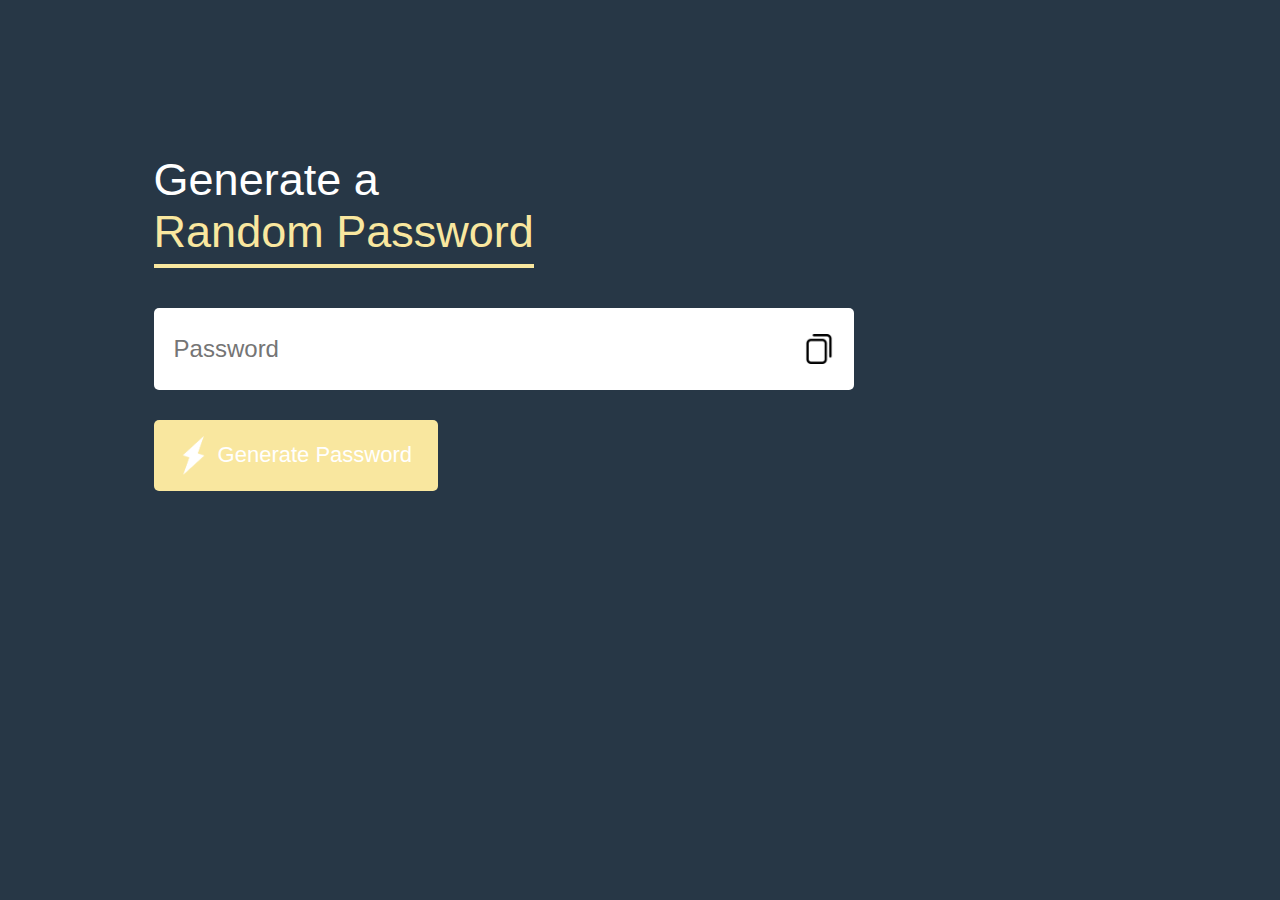
<file: passwordgenerator/index.html>
<!DOCTYPE html>
<html lang="en">
<head>
    <meta charset="UTF-8">
    <meta name="viewport" content="width=device-width, initial-scale=1.0">
    <title>Password Generator</title>
    <link rel="stylesheet" href="style.css">
</head>
<body>
<div class="container">
    <h1>Generate a<br><span>Random Password</span></h1>
    <div class="display">
        <input type="text" id="password" placeholder="Password">
        <img src="images/copy.jpg">
    </div>
    <button onclick="createPassword()"><img src="images/generate.png"> Generate Password</button>
</div>

<!-- <script>
    const passwordBox = document.getElementById("password");
    const length = 12;
    
    const upperCase = "ABCDEFGHIJKLMNOPQRSTUVWXYZ";
    const loweCase = "abcdefghijklmnopqrstuvwxyz";
    const numbers = "0123456789"
    const symbols = "!@#$%^&*()_+{}|/-=\[]";
    
    const allChars = upperCase + loweCase + symbols + numbers;
    
    function createPassword(){
        let password = "";
        password += upperCase[Math.floor(Math.random() * upperCase.length)];
        password += lowerCase[Math.floor(Math.random() * lowerCase.length)];
        password += symbols[Math.floor(Math.random() * symbols.length)];
        password += numbers[Math.floor(Math.random() * numbers.length)];
    
        while(length > password.length){
            password += allChars[Math.floor(Math.random() * allChars.length)]
        }
        passwordBox.value = password;
    }
    
    </script>
     -->

<script src="script.js"></script>
</body>
</html>
</file>
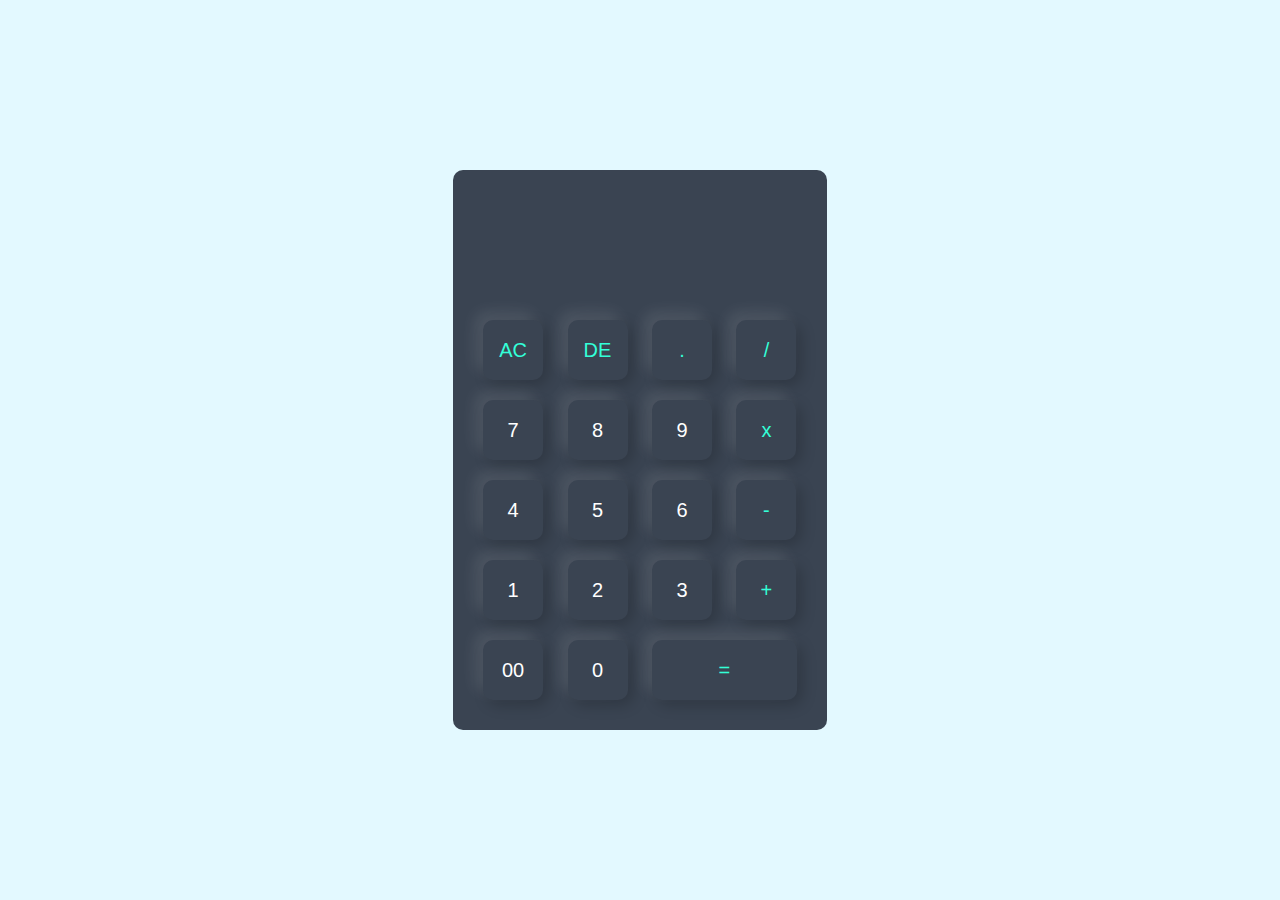
<file: simple calculator/index.html>
<!DOCTYPE html>
<html lang="en">
<head>
    <meta charset="UTF-8">
    <meta name="viewport" content="width=device-width, initial-scale=1.0">
    <title>Calculator</title>
    <link rel="stylesheet" href="style.css">
</head>
<body>
    <div class="container">
        <div class="calculator">
            <form>
                <div class="display">
                    <input type="text", name="display">
                </div>
                <div>
                    <input type="button" value="AC" onclick="display.value = '' " class="operator">
                    <input type="button" value="DE" onclick="display.value = display.value.toString().slice(0,-1)" class="operator">
                    <input type="button" value="." onclick="display.value += '.' " class="operator">
                    <input type="button" value="/" onclick="display.value += '/' " class="operator">
                </div>
                <div>
                    <input type="button" value="7" onclick="display.value += '7' ">
                    <input type="button" value="8" onclick="display.value += '8' ">
                    <input type="button" value="9" onclick="display.value += '9' ">
                    <input type="button" value="x" onclick="display.value += '*' " class="operator">
                </div>
                <div>
                    <input type="button" value="4" onclick="display.value += '4' ">
                    <input type="button" value="5" onclick="display.value += '5' ">
                    <input type="button" value="6" onclick="display.value += '6' ">
                    <input type="button" value="-" onclick="display.value += '-' " class="operator">
                </div>
                <div>
                    <input type="button" value="1" onclick="display.value += '1' ">
                    <input type="button" value="2" onclick="display.value += '2' ">
                    <input type="button" value="3" onclick="display.value += '3' ">
                    <input type="button" value="+" onclick="display.value += '+' " class="operator">
                </div>
                <div>
                    <input type="button" value="00" onclick="display.value += '00' ">
                    <input type="button" value="0" onclick="display.value += '0' ">
                    <input type="button" value="=" onclick="display.value = eval(display.value)" class="equal operator">
                </div>
            </form>
        </div>
    </div>
    
</body>
</html>
</file>
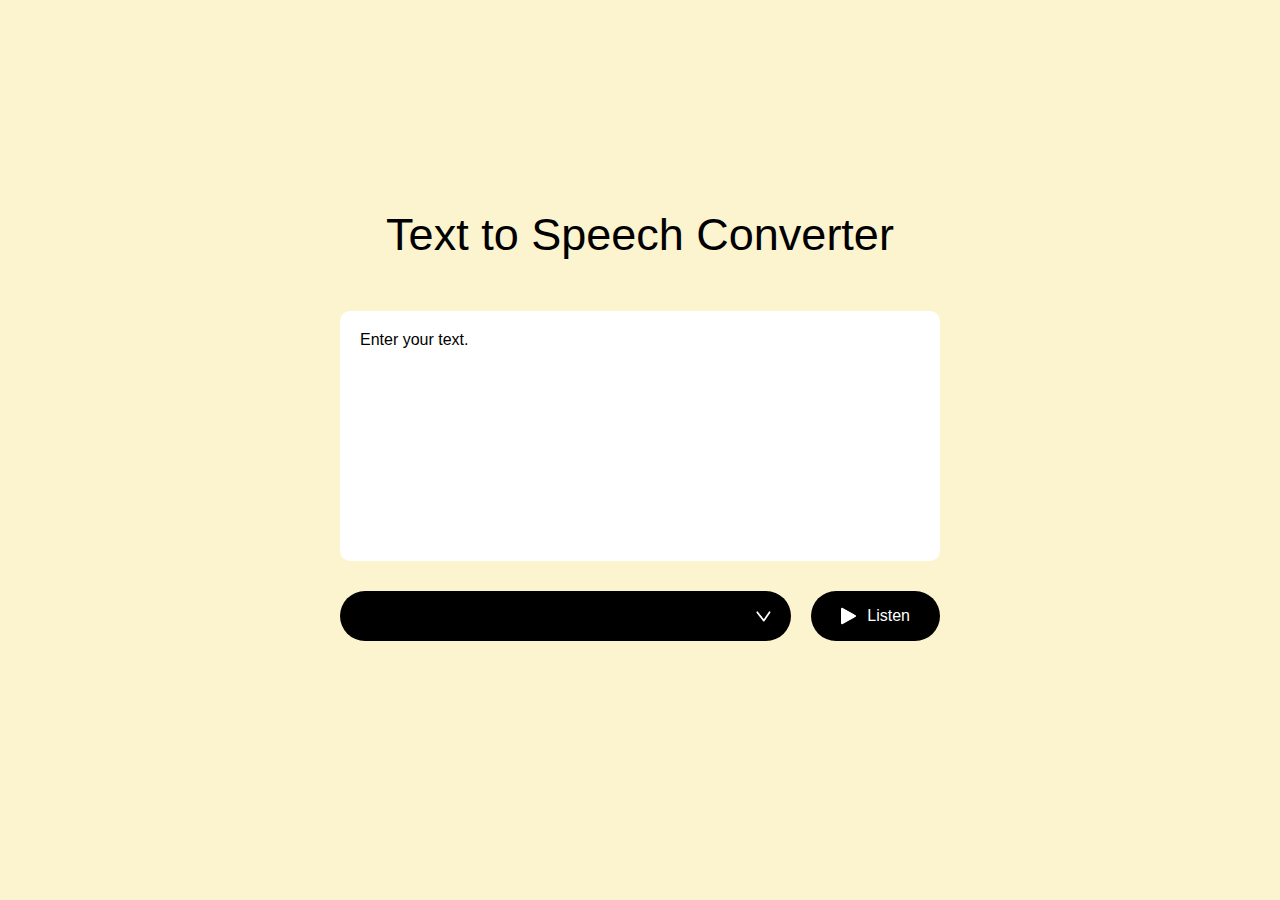
<file: text to speech converter/index.html>
<!DOCTYPE html>
<html lang="en">
<head>
    <meta charset="UTF-8">
    <meta name="viewport" content="width=device-width, initial-scale=1.0">
    <title>Text to Speech Converter</title>
    <link rel="stylesheet" href="style.css">
</head>
<body>


<div class="hero">
    <h1>Text to Speech Converter</h1>
    <textarea placeholder="Enter your text."></textarea>
    <div class="row">
        <select></select>
        <button><img src="images/play.png">Listen</button>
    </div>
</div>

<script src="script.js"></script>

    
</body>
</html>
</file>
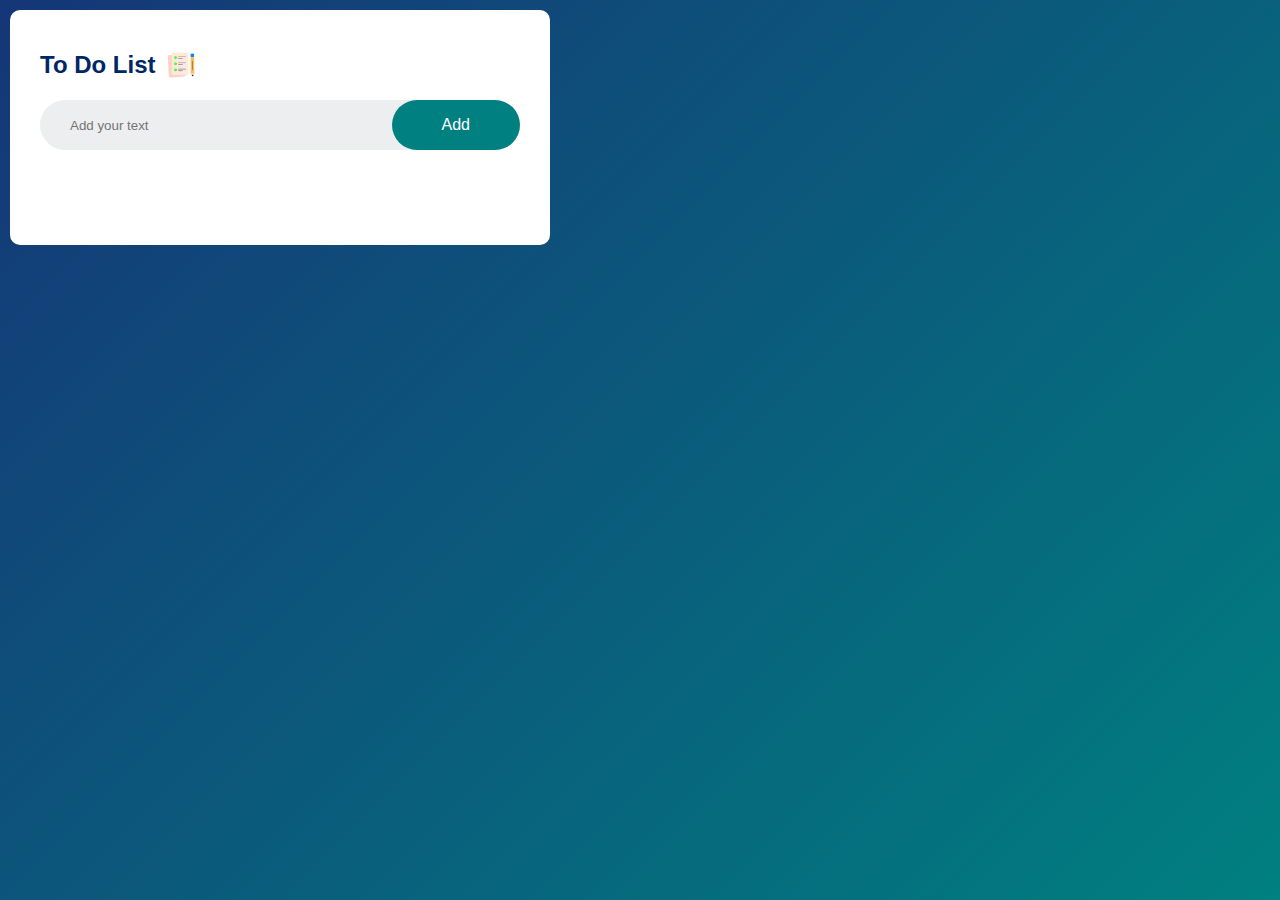
<file: to do list/index.html>
<!DOCTYPE html>
<html lang="en">
<head>
    <meta charset="UTF-8">
    <meta name="viewport" content="width=device-width, initial-scale=1.0">
    <title>To Do List</title>
    <link rel="stylesheet" href="style.css">
</head>
<body>
    <div class="container">
        <div class="todo-app">
            <h2>To Do List <img src="images/icon.png"></h2>
            <div class="row">
                <input type="text" id="input-box" placeholder="Add your text">
                <button onclick="addTask()">Add</button>
            </div>
            <ul id="list-container">
                <!-- <li class="checked">Task 1</li>
                <li>Task 2</li>
                <li>Task 3</li> -->
            </ul>
        </div>
    </div>
<script src="script.js"></script>
</body>
</html>
</file>
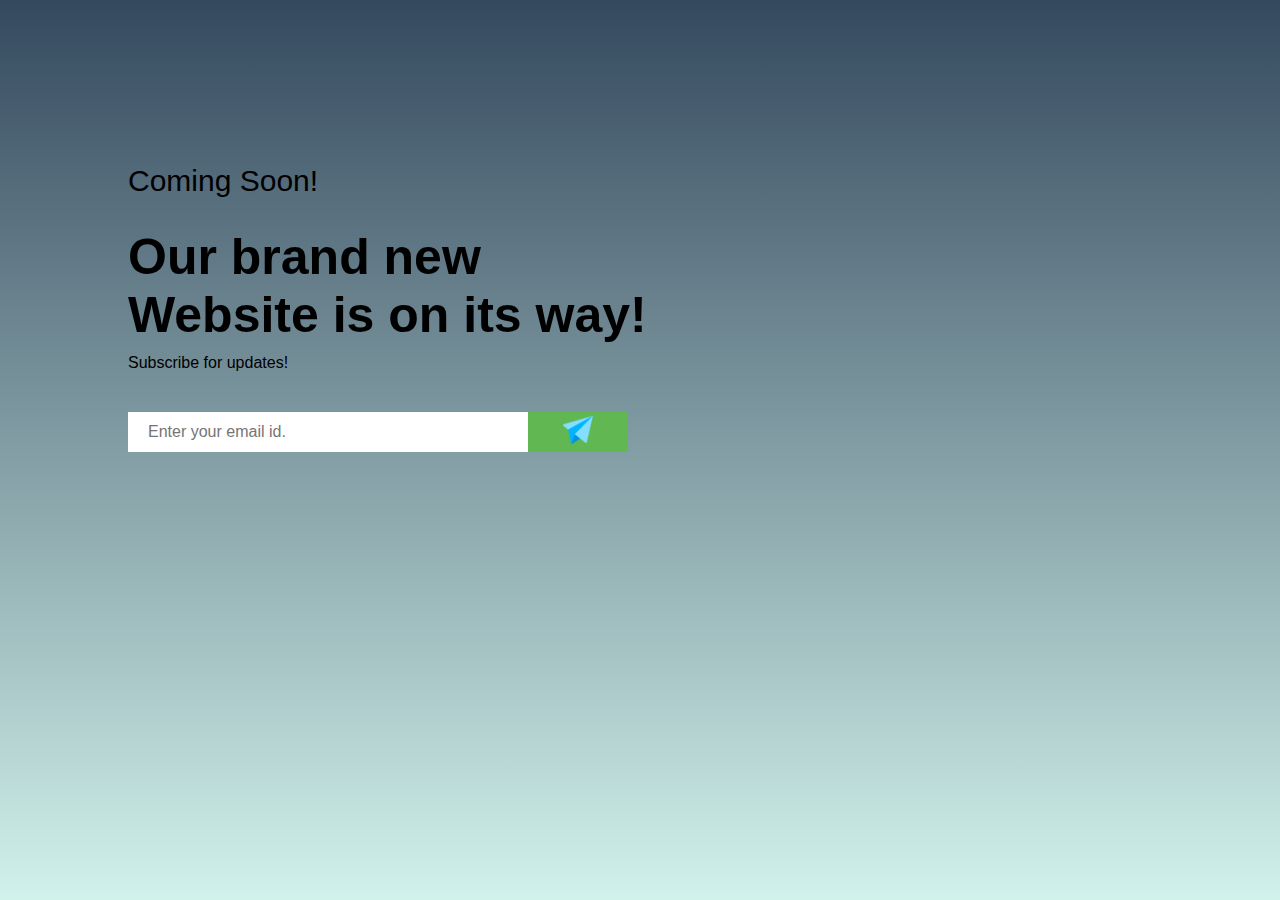
<file: working email subscription/index.html>
<!DOCTYPE html>
<html lang="en">
<head>
    <meta charset="UTF-8">
    <meta name="viewport" content="width=device-width, initial-scale=1.0">
    <title>HTML to Google Sheets</title>
    <link rel="stylesheet" href="style.css">
</head>
<body>
<div class="container">
    <h3>Coming Soon!</h3>
    <h1>Our brand new<br>        
        Website is on its way!</h1>
    <p>Subscribe for updates!</p>
    <form name="submit-to-google-sheet">
        <input type="email", name="Email" placeholder="Enter your email id." required>
        <button type="submit"><img src="send.png" width="30px"></button>
    </form>
    <span id="msg"></span>
</div>

<script>
    const scriptURL = 'https://script.google.com/macros/s/AKfycbwqRvmKnwzzP5Gj7chMeQAmFGoLoifJh1IsbzwBJu_m_T67gZ7-6azT863DSLYo6qhV/exec'
    const form = document.forms['submit-to-google-sheet']
    const msg = document.getElementById("msg")
  
    form.addEventListener('submit', e => {
      e.preventDefault()
      fetch(scriptURL, { method: 'POST', body: new FormData(form)})
        .then(response => {
            msg.innerHTML = "Thank you for subscribing!"
            setTimeout(function(){
                msg.innerHTML = ""
            }, 5000)
            form.reset()
        })
        .catch(error => console.error('Error!', error.message))
    })
  </script>
    
</body>
</html>
</file>
<file: passwordgenerator/style.css>
*{
    margin: 0;
    padding: 0;
    font-family: 'Poppins', sans-serif;
    box-sizing: border-box;
}
body{
    background: #273746;
    color: #fff;
}
.container{
    margin: 12%;
    width: 90%;
    max-width: 700px;
}
.display{
    width: 100%;
    margin-top: 50px;
    margin-bottom: 30px;
    background: #fff;
    color: #333;
    display: flex;
    align-items: center;
    justify-content: space-between;
    padding: 26px 20px;
    border-radius: 5px;
}
.display img{
    width: 30px;
    cursor: pointer;
}
.container h1{
    font-weight: 500;
    font-size: 45px;
}
.container h1 span{
    color: #F9E79F;
    border-bottom: 4px solid #F9E79F;
    padding-bottom: 7px;
}
.display img{
    width: 30px;
    cursor: pointer;
}
.display input{
    border: 0;
    outline: 0;
    font-size: 24px;
}
.container button img{
    width: 28px;
    margin-right: 10px;
}
.container button{
    border: 0;
    outline: 0;
    background: #F9E79F;
    color: #fff;
    font-size: 22px;
    font-weight: 300;
    display: flex;
    align-items: center;
    justify-content: center;
    padding: 16px 26px;
    border-radius: 5px;
    cursor: pointer;
}
</file>
<file: simple calculator/style.css>
*{
    margin: 0;
    padding: 0;
    font-family: 'Poppins', sans-serif;
    box-sizing: border-box;
}


.container{
    width: 100%;
    height: 100vh;
    background: #e3f9ff;
    display: flex;
    align-items: center;
    justify-content: center;
}

.calculator{
    background: #3a4452;
    padding: 20px;
    border-radius: 10px;
}

.calculator form input{
    border: 0;
    outline: 0;
    width: 60px;
    height: 60px;
    border-radius: 10px;
    box-shadow: -8px -8px 15px rgba(255, 255, 255, 0.1), 5px 5px 15px rgba(0, 0, 0, 0.2);
    background: transparent;
    font-size: 20px;
    color: #fff;
    cursor: pointer;
    margin: 10px;
}

form .display{
    display: flex;
    justify-content: flex-end;
    margin: 20px 0;
}
form .display input{
    text-align: right;
    flex: 1;
    font-size: 45px;
    box-shadow: none;
}

form input.equal{
    width: 145px;
}

form input.operator {
    color: #33ffd8;
}
</file>
<file: text to speech converter/style.css>
*{
    margin: 0;
    padding: 0;
    font-family: 'Poppins', sans-serif;
    box-sizing: border-box;
}

.hero{
    width: 100%;
    min-height: 100vh;
    background: #FCF3CF;
    display: flex;
    align-items: center;
    justify-content: center;
    flex-direction: column;
}

.hero h1{
    font-size: 45px;
    font-weight: 500;
    margin-top: -50px;
    margin-bottom: 50px;
}

textarea{
    width: 600px;
    height: 250px;
    background: #fff;
    font-size: 15px;
    border: 0;
    outline: 0;
    padding: 20px;
    border-radius: 10px;
    resize: none;
    margin-bottom: 30px;
}
textarea::placeholder{
    font-size: 16px;
    color: black;
}
.row{
    width: 600px;
    display: flex;
    align-items: center;
    gap: 20px;
}
button{
    background: black;
    height: 50px;
    color: white;
    font-size: 16px;
    padding: 10px 30px;
    border-radius: 35px;
    border: 0;
    outline: 0;
    cursor: pointer;
    display: flex;
    align-items: center;
}
button img{
    width: 16px;
    margin-right: 10px;
}
select{
    flex: 1;
    color: #fff;
    background: black;
    height: 50px;
    padding: 0 20px;
    outline: 0;
    border: 0;
    border-radius: 35px;
    appearance: none;
    background-image: url(images/dropdown.png);
    background-repeat: no-repeat;
    background-size: 15px;
    background-position-x: calc(100% - 20px);
    background-position-y: 20px;
}
</file>
<file: to do list/style.css>
*{
    margin: 0;
    padding: 0;
    font-family: 'Poppins', sans-serif;
    box-sizing: border-box;
}

.container{
    width: 100%;
    min-height: 100vh;
    background: linear-gradient(135deg, #153677, teal);
    padding: 10px;
}

.todo-app{
    width: 100%;
    max-width: 540px;
    background: #fff;
    margin: 100px auto 20;
    padding: 40px 30px 70px;
    border-radius: 10px;
}

.todo-app h2{
    color: #002765;
    display: flex;
    align-items: center;
    margin-bottom: 20px;
}

.todo-app h2 img{
    width: 30px;
    margin-left: 10px;
}

.row{
    display: flex;
    align-items: center;
    justify-content: space-between;
    background: #edeef0;
    border-radius: 30px;
    padding-left: 20px;
    margin-bottom: 25px;

}

input{
    flex: 1;
    border: none;
    outline: none;
    background: transparent;
    padding: 10px;
    font-weight: 14px;
}

button{
    border: none;
    outline: none;
    padding: 16px 50px;
    background-color: teal;
    color: #fff;
    font-size: 16px;
    cursor: pointer;
    border-radius: 40px;
}

ul li{
    list-style: none;
    font-size: 17px;
    padding: 12px 8px 12px 50px;
    user-select: none;
    cursor: pointer;
    position: relative;
}

ul li::before{
    content: '';
    position: absolute;
    height: 28px;
    width: 28px;
    border-radius: 50%;
    background-image: url(images/unchecked.png);
    background-size: cover;
    background-position: center;
    top: 12px;
    left: 8px;
}

ul li.checked{
    color: #555;
    text-decoration: line-through;
}

ul li.checked::before{
    background-image: url(images/checked.png);
}

ul li span{
    position: absolute;
    right: 0;
    top: 5px;
    width: 40px;
    height: 40px;
    font-size: 22px;
    color: #555;
    line-height: 40px;
    text-align: center;
    border-radius: 50%;
}

ul li span:hover{
    background: #edeef0;
}
</file>
<file: working email subscription/style.css>
*{
    margin: 0;
    padding: 0;
    font-family: 'Poppins', sans-serif;
    box-sizing: border-box;
}

.container{
    width: 100%;
    height: 100vh;
    background: linear-gradient(#34495E, #D1F2EB);
    background-size: cover;
    padding: 10px 10%;
}
.container h3{
    margin-top: 15%;
    font-weight: 400;
    font-size: 30px;
}
.container h1{
    margin-top: 30px;
    font-size: 50px;
}
.container p{
    margin: 10px 0 40px;
}
form{
    background: #fff;
    display: flex;
    width: fit-content;
}
form input{
    border: 0;
    outline: none;
    padding: 10px 20px;
    height: 40px;
    width: 400px;
    font-size: 16px;
}
form button{
    background: #61b752;
    border: none;
    outline: none;
    height: 40px;
    width: 100px;
    cursor: pointer;
}
span{
    color: antiquewhite;
    margin-top: 10px;
    display: block;
}
</file>
